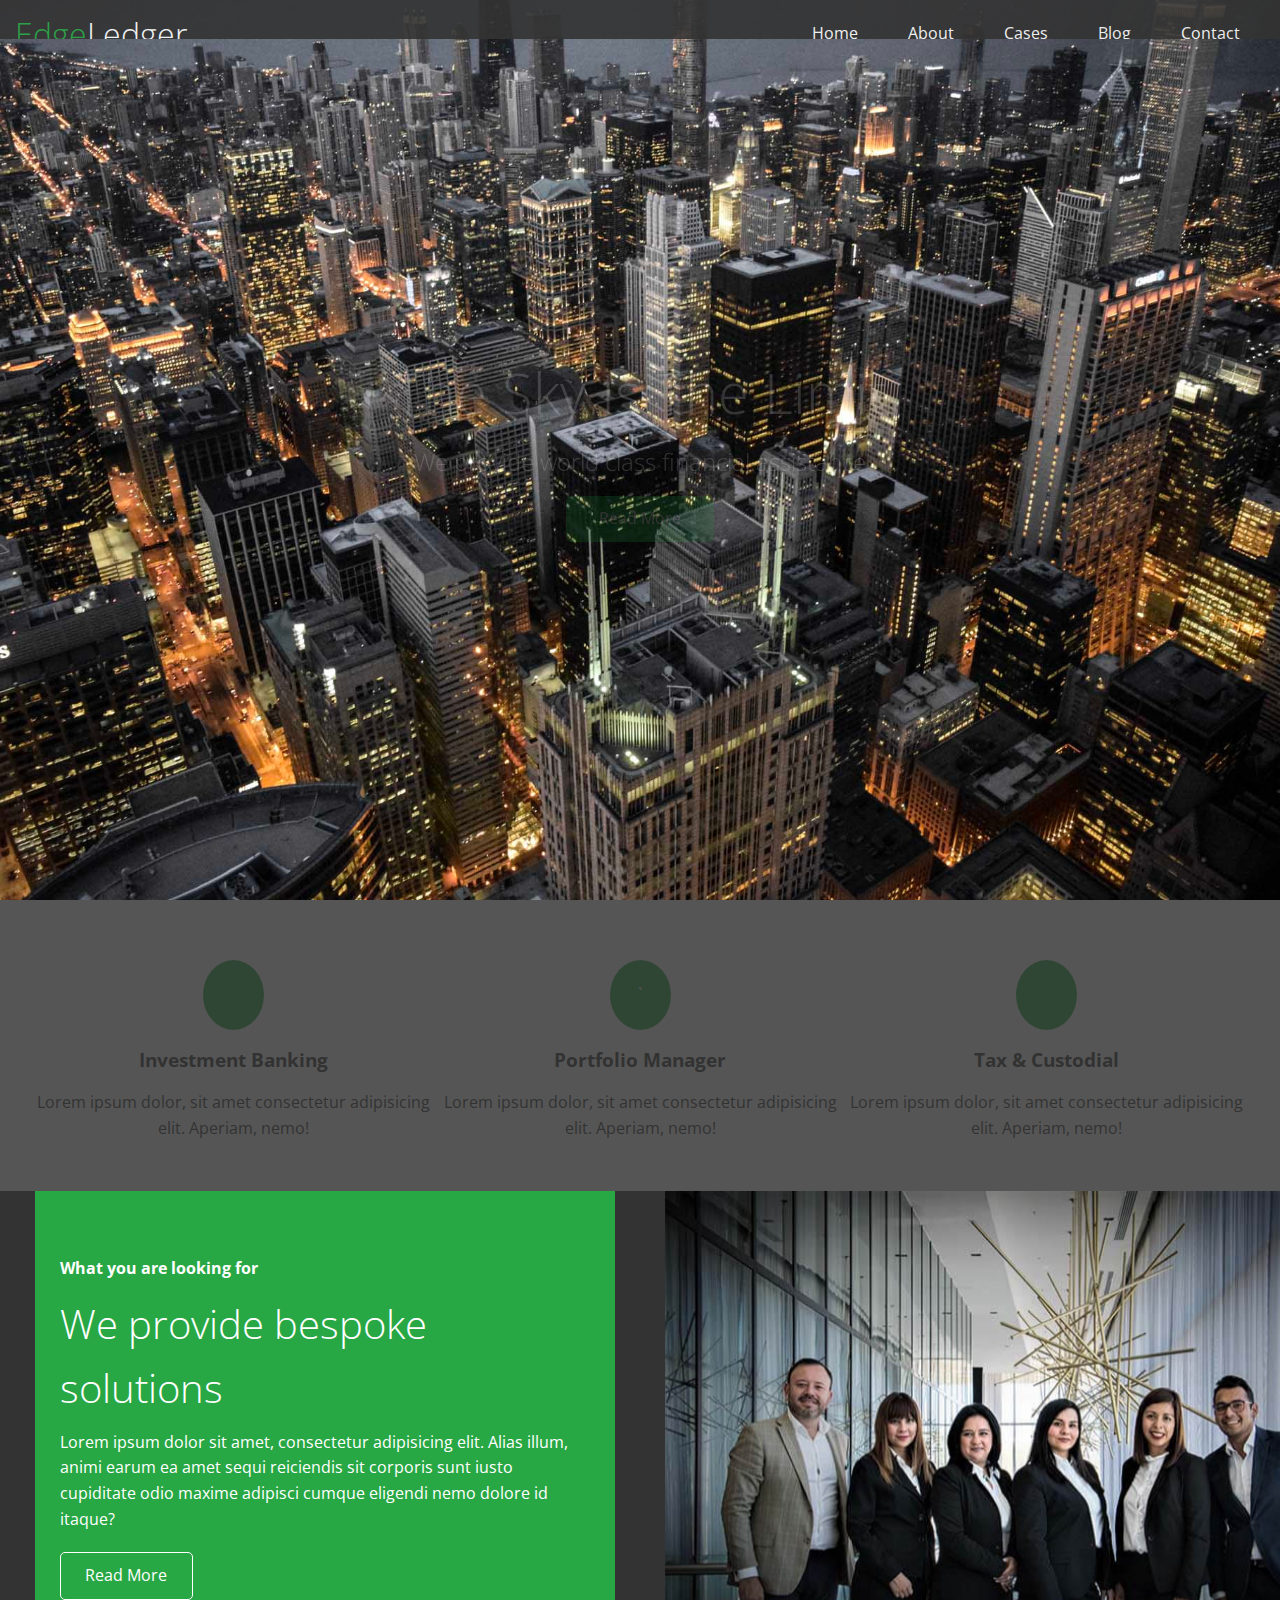
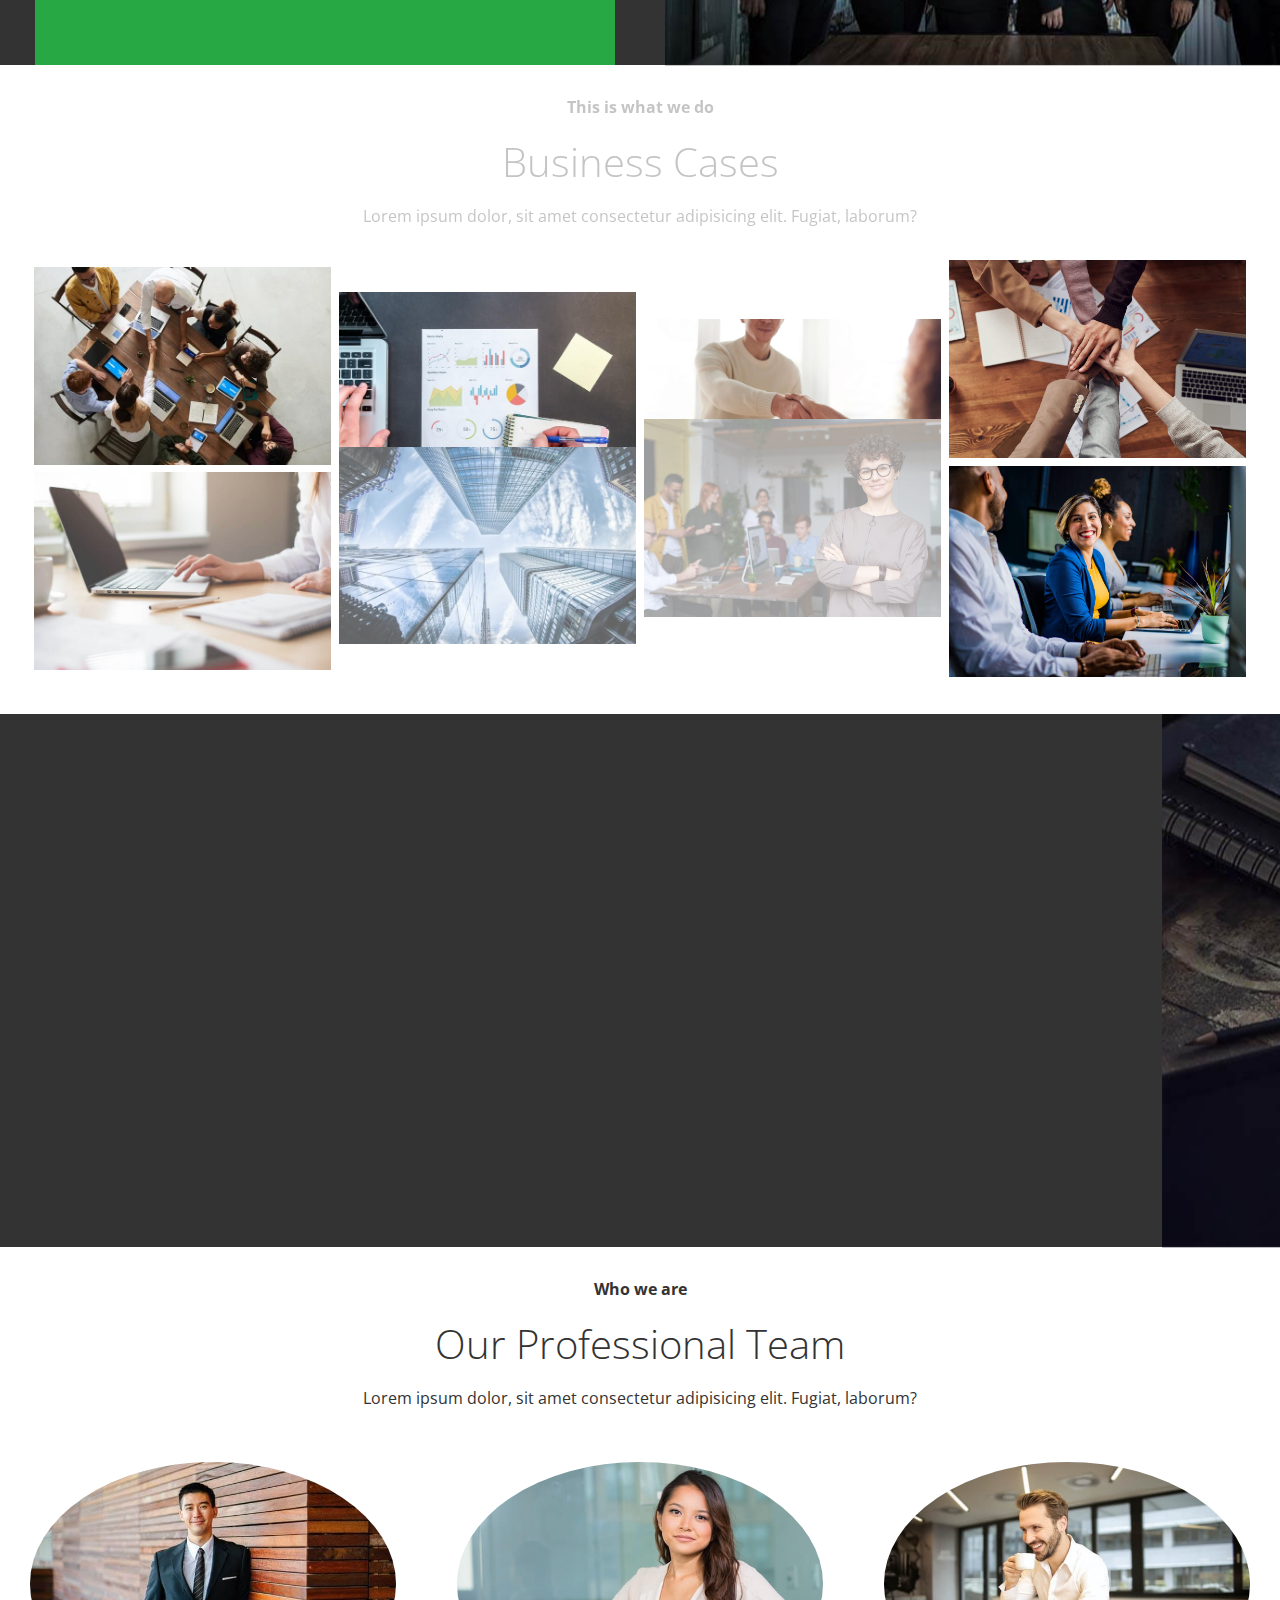
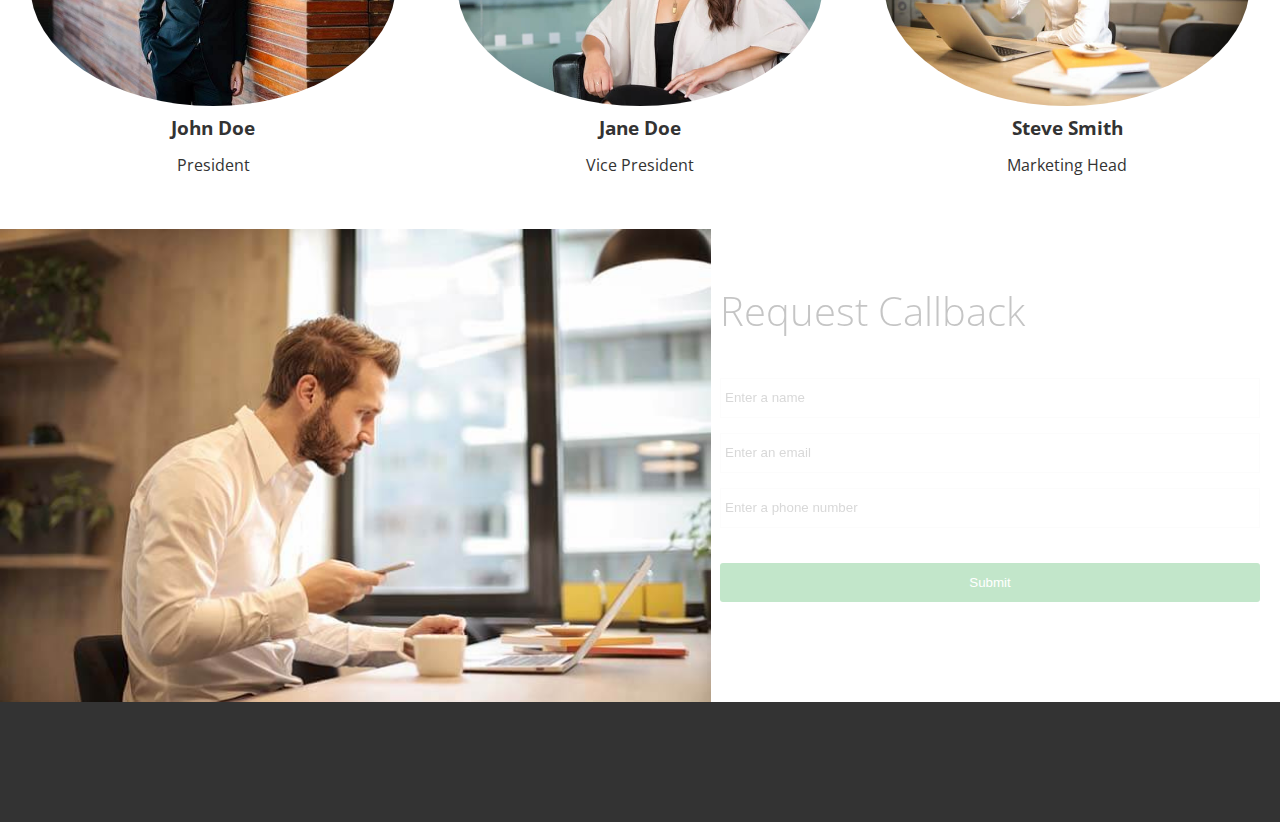
<file: index.html>
<!DOCTYPE html>
<html lang="en">

<head>
  <meta charset="UTF-8">
  <meta name="viewport" content="width=device-width, initial-scale=1.0">
  <link rel="stylesheet" href="https://cdnjs.cloudflare.com/ajax/libs/font-awesome/5.13.0/css/all.min.css"
    integrity="sha256-h20CPZ0QyXlBuAw7A+KluUYx/3pK+c7lYEpqLTlxjYQ=" crossorigin="anonymous" />
  <script src="https://code.jquery.com/jquery-3.6.0.min.js" integrity="sha256-/xUj+3OJU5yExlq6GSYGSHk7tPXikynS7ogEvDej/m4=" crossorigin="anonymous"></script>
  <link rel="stylesheet" href="CSS/edgeledger_style.css">
  <title>Welcome To EdgeLedger</title>
</head>

<body>
  <header>
    <div id="div-1">
      <nav>
        <div class="logo">
          <h1><span class="fav"><i class="fas fa-book-open"></i> Edge</span>Ledger</h1>
        </div>
        <div class="nav-links">
          <ul>
            <li><a href="#div-1">Home</a></li>
            <li><a href="#icons">About</a></li>
            <li><a href="#icons3">Cases</a></li>
            <li><a href="#icons4">Blog</a></li>
            <li><a href="#icons6">Contact</a></li>
          </ul>
        </div>
        <div class="toggle-menu">
          <span class="bar"></span>
          <span class="bar"></span>
          <span class="bar"></span>
        </div>
      </nav>
    </div>

    <div id="div-2">
      <div id="div-2-intro">
        <h2>The Sky Is The Limit</h2>
        <p>We provide world class financial assistance</p>
        <a href="#about"><i class="fas fa-chevron-right"></i>Read More</a>
      </div>
    </div>
  </header>

  <main>
    <section id="icons">
      <div>
        <div class="in-icons">
          <i class="fas fa-university fa-2x"></i>
        </div>
        <h3>Investment Banking</h3>
        <p>Lorem ipsum dolor, sit amet consectetur adipisicing elit. Aperiam, nemo!</p>
      </div>
      <div>
        <div class="in-icons">
          `<i class="fas fa-book-reader fa-2x"></i>
        </div>
        <h3>Portfolio Manager</h3>
        <p>Lorem ipsum dolor, sit amet consectetur adipisicing elit. Aperiam, nemo!</p>
      </div>
      <div>
        <div class="in-icons">
          <i class="fas fa-pencil-alt fa-2x"></i>
        </div>
        <h3>Tax & Custodial</h3>
        <p>Lorem ipsum dolor, sit amet consectetur adipisicing elit. Aperiam, nemo!</p>
      </div>
    </section>

    <section id="icons2">
      <div id="icons2-img">
        <img src="images/home/people.jpg" alt="">
      </div>
      <div id="in-icons2">
        <h4>What you are looking for</h4>
        <h2>We provide bespoke solutions</h2>
        <p>Lorem ipsum dolor sit amet, consectetur adipisicing elit. Alias illum, animi earum ea amet sequi reiciendis
          sit corporis sunt iusto cupiditate odio maxime adipisci cumque eligendi nemo dolore id itaque?
        </p>
        <a href="#about">Read More</a>
      </div>
    </section>

    <section id="icons3">
      <div class="icons3-flex1">
        <h4>This is what we do</h4>
        <h2>Business Cases</h2>
        <p>Lorem ipsum dolor, sit amet consectetur adipisicing elit. Fugiat, laborum?</p>
      </div>
      <div class="icons3-flex2">
        <div class="column">
          <div class="item1 item-img"><img src="images/cases/cases1.jpg" alt=""></div>
          <div class="item2 item-img"><img src="images/cases/cases2.jpg" alt=""></div>
        </div>
        <div class="column">
          <div class="item3 item-img"><img src="images/cases/cases3.jpg" alt=""></div>
          <div class="item4 item-img"><img src="images/cases/cases4.jpg" alt=""></div>
        </div>
        <div class="column">
          <div class="item5 item-img"><img src="images/cases/cases5.jpg" alt=""></div>
          <div class="item6 item-img"><img src="images/cases/cases6.jpg" alt=""></div>
        </div>
        <div class="column">
          <div class="item7 item-img"><img src="images/cases/cases7.jpg" alt=""></div>
          <div class="item8 item-img"><img src="images/cases/cases8.jpg" alt=""></div>
        </div>
      </div>
    </section>

    <section id="icons4">
      <div id="in-icons4">
        <h4>April 16 2020</h4>
        <h2>Blog Post One</h2>
        <p>Lorem ipsum dolor sit amet, consectetur adipisicing elit. Alias illum, animi earum ea amet sequi reiciendis
          sit corporis sunt iusto cupiditate odio maxime adipisci cumque eligendi nemo dolore id itaque?
        </p>
        <a href="blog.html">Read Our Blog</a>
      </div>
      <div id="icons4-img">
        <img src="images/home/blog.jpg" alt="">
      </div>
    </section>

    <section id="icons5">
      <div class="icons5-flex1">
        <h4>Who we are</h4>
        <h2>Our Professional Team</h2>
        <p>Lorem ipsum dolor, sit amet consectetur adipisicing elit. Fugiat, laborum?</p>
      </div>
      <div id="icons5-flex2">
        <div class="icons5-flex2-item">
          <div class="in-icons5">
            <img src="images/team/person1.jpg" alt="">
          </div>
          <h3>John Doe</h3>
          <p>President</p>
        </div>
        <div class="icons5-flex2-item">
          <div class="in-icons5">
            <img src="images/team/person2.jpg" alt="">
          </div>
          <h3>Jane Doe</h3>
          <p>Vice President</p>
        </div>
        <div class="icons5-flex2-item">
          <div class="in-icons5">
            <img src="images/team/person3.jpg" alt="">
          </div>
          <h3>Steve Smith</h3>
          <p>Marketing Head</p>
        </div>
      </div>
    </section>

    <section id="icons6">
      <div id="icons6-img">
        <img src="images/home/contact.jpg" alt="">
      </div>
      <div id="in-icons6">
        <h2>Request Callback</h2>
        <form action="process.php">
          <div class="form-group">
            <label for="name"></label>
            <input type="text" name="name" id="name" placeholder="Enter a name">
          </div>
          <div class="form-group">
            <label for="email"></label>
            <input type="text" name="email" id="email" placeholder="Enter an email">
          </div>
          <div class="form-group">
            <label for="phone"></label>
            <input type="text" name="phone" id="phone" placeholder="Enter a phone number">
          </div>
          <button type="submit">Submit</button>
        </form>
      </div>
    </section>
  </main>

  <footer>
    <div class="social">
      <a href="#"><i class="fab fa-facebook fa-2x"></i></a>
      <a href="#"><i class="fab fa-twitter fa-2x"></i></a>
      <a href="#"><i class="fab fa-youtube fa-2x"></i></a>
      <a href="#"><i class="fab fa-linkedin fa-2x"></i></a>
    </div>
    <p>Copyright &copy; 2021 - EdgeLedger</p>
  </footer>
  
  <script src="JS/index.js"></script>
</body>

</html>
</file>
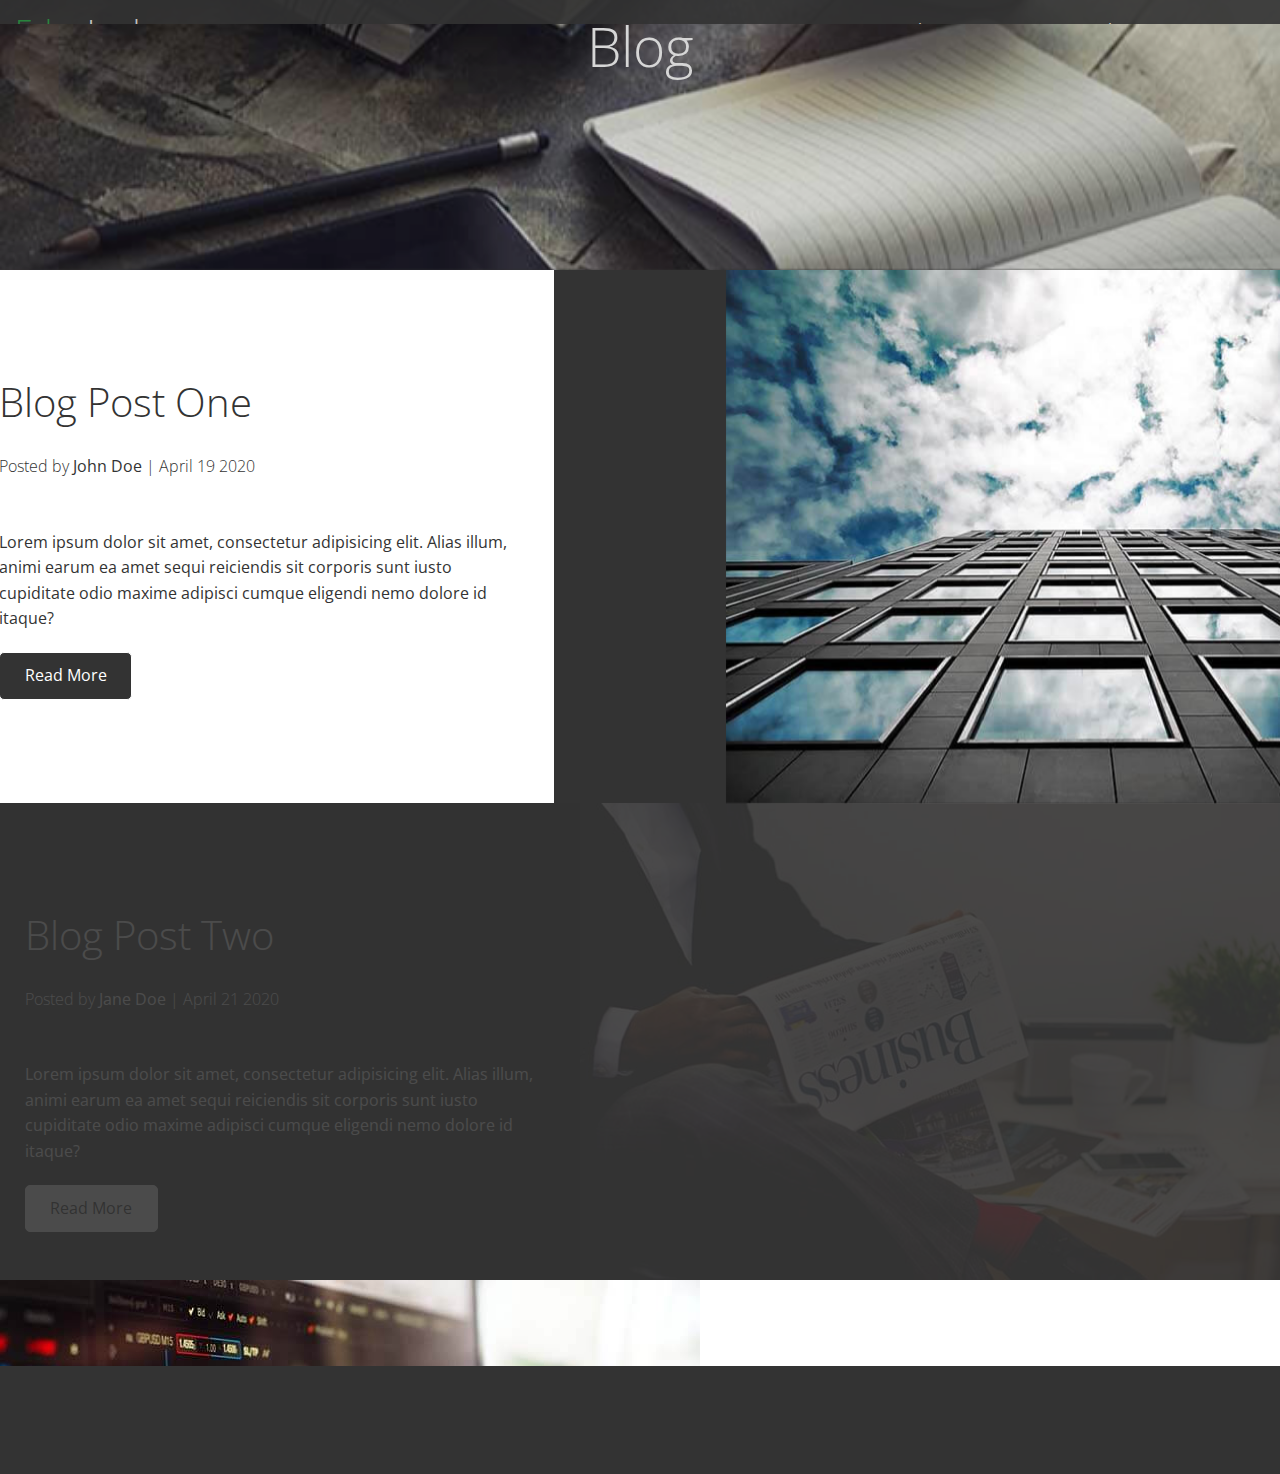
<file: blog.html>
<!DOCTYPE html>
<html lang="en">

<head>
  <meta charset="UTF-8">
  <meta name="viewport" content="width=device-width, initial-scale=1.0">
  <link rel="stylesheet" href="https://cdnjs.cloudflare.com/ajax/libs/font-awesome/5.13.0/css/all.min.css"
    integrity="sha256-h20CPZ0QyXlBuAw7A+KluUYx/3pK+c7lYEpqLTlxjYQ=" crossorigin="anonymous" />
  <script src="https://code.jquery.com/jquery-3.6.0.min.js" integrity="sha256-/xUj+3OJU5yExlq6GSYGSHk7tPXikynS7ogEvDej/m4=" crossorigin="anonymous"></script>
  <link rel="stylesheet" href="CSS/my_edgeledger_blog.css">
  <title>Read Our Blog</title>
</head>

<body>
  <header>
    <div id="blog-1">
      <nav>
        <div class="logo">
          <h1><span class="fav"><i class="fas fa-book-open"></i> Edge</span>Ledger</h1>
        </div>
        <div class="nav-links">
          <ul>
            <li><a href="index.html">Home</a></li>
            <li><a href="#icons">About</a></li>
            <li><a href="#icons3">Cases</a></li>
            <li><a href="#icons4">Blog</a></li>
            <li><a href="#icons6">Contact</a></li>
          </ul>
        </div>
        <div class="toggle-menu">
          <span class="bar"></span>
          <span class="bar"></span>
          <span class="bar"></span>
        </div>
      </nav>
    </div>

    <div class="content">
      <h1>Blog</h1>
    </div>
  </header>

  <main>
    <section id="blog-2">
      <div id="blog-2-img">
        <img src="images/blog/blog1.jpg" alt="">
      </div>
      <div id="in-blog-2">
        <h2>Blog Post One</h2>
        <h4><i class="fas fa-user"></i> Posted by <strong>John Doe</strong> | April 19 2020</h4>
        <p>Lorem ipsum dolor sit amet, consectetur adipisicing elit. Alias illum, animi earum ea amet sequi reiciendis
          sit corporis sunt iusto cupiditate odio maxime adipisci cumque eligendi nemo dolore id itaque?
        </p>
        <a href="post.html">Read More</a>
      </div>
    </section>

    <section id="blog-3">
      <div id="in-blog-3">
        <h2>Blog Post Two</h2>
        <h4><i class="fas fa-user"></i> Posted by <strong>Jane Doe</strong> | April 21 2020</h4>
        <p>Lorem ipsum dolor sit amet, consectetur adipisicing elit. Alias illum, animi earum ea amet sequi reiciendis
          sit corporis sunt iusto cupiditate odio maxime adipisci cumque eligendi nemo dolore id itaque?
        </p>
        <a href="#about">Read More</a>
      </div>
      <div id="blog-3-img">
        <img src="images/blog/blog2.jpg" alt="">
      </div>
    </section>

    <section id="blog-4">
      <div id="blog-4-img">
        <img src="images/blog/blog3.jpg" alt="">
      </div>
      <div id="in-blog-4">
        <h2>Blog Post Three</h2>
        <h4><i class="fas fa-user"></i> Posted by <strong>John Doe</strong> | April 23 2020</h4>
        <p>Lorem ipsum dolor sit amet, consectetur adipisicing elit. Alias illum, animi earum ea amet sequi reiciendis
          sit corporis sunt iusto cupiditate odio maxime adipisci cumque eligendi nemo dolore id itaque?
        </p>
        <a href="#about">Read More</a>
      </div>
    </section>
  </main>

  <footer>
    <div class="social">
      <a href="#"><i class="fab fa-facebook fa-2x"></i></a>
      <a href="#"><i class="fab fa-twitter fa-2x"></i></a>
      <a href="#"><i class="fab fa-youtube fa-2x"></i></a>
      <a href="#"><i class="fab fa-linkedin fa-2x"></i></a>
    </div>
    <p>Copyright &copy; 2021 - EdgeLedger</p>
  </footer>

  <script src="JS/blog.js"></script>
</body>

</html>
</file>
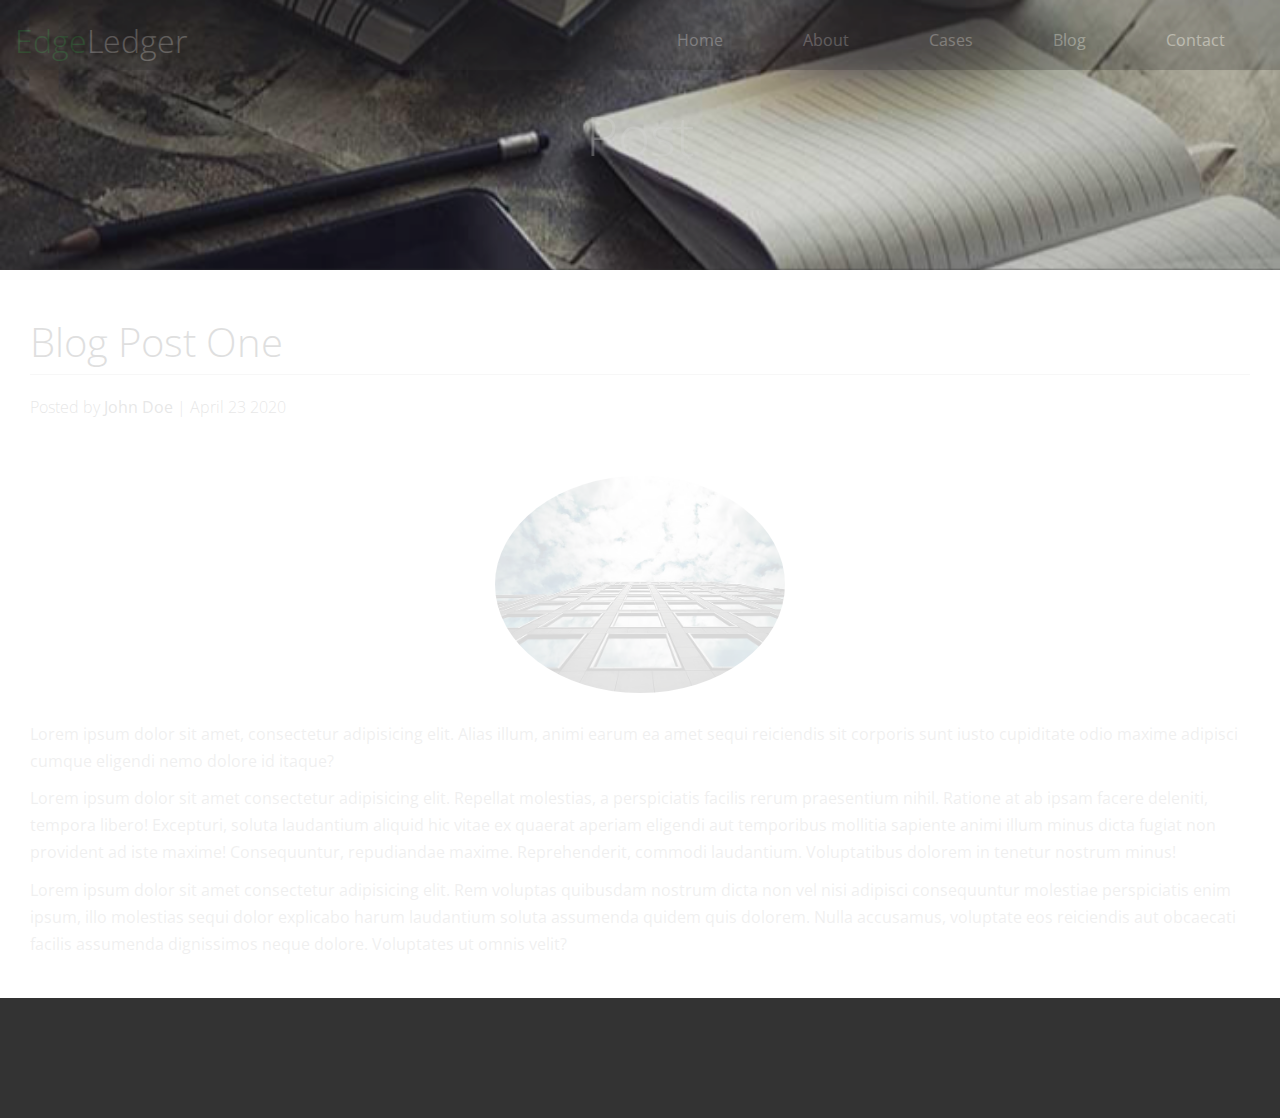
<file: post.html>
<!DOCTYPE html>
<html lang="en">

<head>
  <meta charset="UTF-8">
  <meta name="viewport" content="width=device-width, initial-scale=1.0">
  <link rel="stylesheet" href="https://cdnjs.cloudflare.com/ajax/libs/font-awesome/5.13.0/css/all.min.css"
    integrity="sha256-h20CPZ0QyXlBuAw7A+KluUYx/3pK+c7lYEpqLTlxjYQ=" crossorigin="anonymous" />
  <script src="https://code.jquery.com/jquery-3.6.0.min.js" integrity="sha256-/xUj+3OJU5yExlq6GSYGSHk7tPXikynS7ogEvDej/m4=" crossorigin="anonymous"></script>
  <link rel="stylesheet" href="CSS/my_edgeledger_post.css">
  <title>Post One</title>
</head>

<body>
  <header>
    <div id="blog-1">
      <nav>
        <div class="logo">
          <h1><span class="fav"><i class="fas fa-book-open"></i> Edge</span>Ledger</h1>
        </div>
        <div class="nav-links">
          <ul>
            <li><a href="index.html">Home</a></li>
            <li><a href="#icons">About</a></li>
            <li><a href="#icons3">Cases</a></li>
            <li><a href="blog.html">Blog</a></li>
            <li><a href="#icons6">Contact</a></li>
          </ul>
        </div>
        <div class="toggle-menu">
          <span class="bar"></span>
          <span class="bar"></span>
          <span class="bar"></span>
        </div>
      </nav>
    </div>

    <div class="content">
      <h1>Post</h1>
    </div>
  </header>

  <main>
    <section class="koko">
      <h2>Blog Post One</h2>
      <h4><i class="fas fa-user"></i> Posted by <strong>John Doe</strong> | April 23 2020</h4>
      <div class="in-img">
        <img src="images/blog/blog1.jpg" alt="">
      </div>
      <p>Lorem ipsum dolor sit amet, consectetur adipisicing elit. Alias illum, animi earum ea amet sequi reiciendis
        sit corporis sunt iusto cupiditate odio maxime adipisci cumque eligendi nemo dolore id itaque?
      </p>
      <p>Lorem ipsum dolor sit amet consectetur adipisicing elit. Repellat
        molestias, a perspiciatis facilis rerum praesentium nihil. Ratione at
        ab ipsam facere deleniti, tempora libero! Excepturi, soluta laudantium
        aliquid hic vitae ex quaerat aperiam eligendi aut temporibus mollitia
        sapiente animi illum minus dicta fugiat non provident ad iste maxime!
        Consequuntur, repudiandae maxime. Reprehenderit, commodi laudantium.
        Voluptatibus dolorem in tenetur nostrum minus!</p>
      <p>Lorem ipsum dolor sit amet consectetur adipisicing elit. Rem voluptas
        quibusdam nostrum dicta non vel nisi adipisci consequuntur molestiae
        perspiciatis enim ipsum, illo molestias sequi dolor explicabo harum
        laudantium soluta assumenda quidem quis dolorem. Nulla accusamus,
        voluptate eos reiciendis aut obcaecati facilis assumenda dignissimos
        neque dolore. Voluptates ut omnis velit?</p>
    </section>
  </main>

  <footer>
    <div class="social">
      <a href="#"><i class="fab fa-facebook fa-2x"></i></a>
      <a href="#"><i class="fab fa-twitter fa-2x"></i></a>
      <a href="#"><i class="fab fa-youtube fa-2x"></i></a>
      <a href="#"><i class="fab fa-linkedin fa-2x"></i></a>
    </div>
    <p>Copyright &copy; 2021 - EdgeLedger</p>
  </footer>

  <script src="JS/post.js"></script>
</body>

</html>
</file>
<file: CSS/edgeledger_style.css>
@import url('https://fonts.googleapis.com/css2?family=Open+Sans:wght@300;400&display=swap');

* {
  padding: 0;
  margin: 0;
  box-sizing: border-box;
}

body {
  font-family: 'Open sans', sans-serif;
  color: #fff;
  background-color: #333;
  line-height: 1.6;
  overflow-x: hidden;
}

header {
  background: url(../images/home/showcase.jpg) no-repeat center center/cover;
  height: 100vh;
}

h1 {
  font-weight: 300;
}

.fav {
  color: #28a745;
}

#div-1 {
  position: fixed;
  top: 0;
  left: 0;
  width: 100%;
  height: 70px;
  background-color: #333;
  opacity: 0.9;
  padding: 15px;
}

#div-1 nav {
  display: flex;
  justify-content: space-between;
  align-items: center;
}

.nav-links ul {
  display: flex;
  justify-content: space-between;
  align-items: center;
}

li {
  list-style: none;
  display: block;
  margin: 0 15px;
}

li a {
  text-decoration: none;
  padding: 10px;
  color: white;
  background: #333;
  display: block;
}

li a:hover {
  border-bottom: 2px solid #28a745;
}

.toggle-menu {
  position: absolute;
  top: 20px;
  right: 15px;
  display: none;
  flex-direction: column;
  align-items: center;
  justify-content: space-between;
  width: 30px;
  height: 30px;
}

.bar {
  display: block;
  width: 100%;
  background-color: #fff;
  height: 5px;
  border-radius: 8px;
}

#div-2 {
  display: flex;
  justify-content: center;
  align-items: center;
  height: 100%;
  text-align: center;
}

#div-2-intro h2 {
  font-size: 3.5rem;
  font-weight: 300;
  margin: 10px 0;
}

#div-2-intro p {
  font-size: 1.5rem;
  font-weight: 300;
  line-height: 1.2;
}

#div-2-intro a {
  text-decoration: none;
  width: 30%;
  display: block;
  background: #28a745;
  color: #fff;
  padding: 10px 20px;
  border-radius: 5px;
  margin: 20px auto;
}

#div-2-intro a:hover {
  opacity: 0.9;
}

#icons {
  display: flex;
  align-items: center;
  justify-content: center;
  background: #fff;
  color: #333;
  padding: 50px 30px;
  text-align: center;
}

.in-icons {
  display: flex;
  justify-content: center;
  align-items: center;
  margin: 10px auto;
  width: 15%;
  height: 70px;
  background: #28a745;
  border-radius: 50%;
  color: #fff;
  margin-bottom: 15px;
}

#icons h3 {
  margin-bottom: 15px;
}

#icons2 {
  min-height: 100%;
  display: flex;
  justify-content: center;
}

#icons2-img {
  position: relative;
  top: 0;
  left: 800px;
}

#icons2-img img {
  min-height: 100%;
}

#in-icons2 {
  display: flex;
  flex-direction: column;
  justify-content: center;
  padding: 20px 25px;
  background: #28a745;
  color: #fff;
  position: relative;
  top: 0;
  right: 800px;
}

#in-icons2 a {
  text-decoration: none;
  text-align: center;
  width: 25%;
  display: block;
  color: #fff;
  background: #28a745;
  padding: 10px 20px;
  border: 1px solid #fff;
  border-radius: 5px;
  margin-top: 20px;
}

#in-icons2 h2,
#icons3 h2,
.icons5-flex1 h2,
#in-icons6 h2 {
  font-size: 2.5rem;
  font-weight: 300;
  margin: 10px 0;
}

#icons3 {
  min-height: 100%;
  display: flex;
  flex-direction: column;
  align-items: center;
  justify-content: space-evenly;
  background-color: #fff;
}

.icons3-flex1 {
  display: flex;
  flex-direction: column;
  align-items: center;
  color: #333;
}

.icons3-flex1 h4 {
  margin-top: 30px;
}

.icons3-flex2 {
  min-height: 100%;
  display: flex;
  justify-content: center;
  align-items: center;
  margin: 30px;
}

.column {
  display: flex;
  flex-wrap: wrap;
  flex-direction: column;
  flex: 0 0 25%;
}

.item-img {
  width: 100%;
}

.item-img img {
  width: 100%;
  padding: 0 4px;
}

.item-img img:hover {
  opacity: 0.7;
}

#icons4 {
  min-height: 100%;
  display: flex;
}

#in-icons4 {
  background: #0284d0;
  display: flex;
  flex-direction: column;
  justify-content: center;
  padding: 20px 25px;
  position: relative;
  left: -800px;
  top: 0;
}

#icons4-img {
  position: relative;
  right: -700px;
  top: 0;
}

#icons4-img img {
  min-height: 100%;
  /* min-width: 100%; */
}

#in-icons4 h2 {
  font-size: 2.5rem;
  font-weight: 300;
  margin: 10px 0;
}

#in-icons4 a {
  text-decoration: none;
  text-align: center;
  width: 25%;
  display: block;
  color: #fff;
  background: #0284d0;
  padding: 10px 20px;
  border: 1px solid #fff;
  border-radius: 5px;
  margin-top: 20px;
}

#icons5 {
  min-height: 100%;
  display: flex;
  flex-direction: column;
  align-items: center;
  justify-content: space-evenly;
  flex: 0 0 50%;
  background-color: #fff;
}

.icons5-flex1 {
  display: flex;
  flex-direction: column;
  align-items: center;
  color: #333;
}

.icons5-flex1 h4 {
  margin-top: 30px;
}

.icons5-flex2-item p {
  margin-top: 10px;
}

#icons5-flex2 {
  display: flex;
  justify-content: space-between;
  color: #333;
  padding: 50px 30px;
}

.icons5-flex2-item {
  width: 30%;
  text-align: center;
}

.in-icons5 img {
  width: 100%;
  border-radius: 50%;
}

.in-icons5 h3 {
  margin-bottom: 15px;
}

#icons6 {
  min-height: 100%;
  display: flex;
  background-color: #fff;
}

#in-icons6 {
  width: 100%;
  height: 100%;
  padding: 40px 20px;
}

#icons6-img img {
  min-height: 100%;
}

#in-icons6 h2 {
  color: #333;
}

form {
  width: 100%;
  padding: 20px 0;
}

form label {
  display: block;
  margin-bottom: 5px;
}

.form-group {
  margin-bottom: 15px;
}

form input {
  width: 100%;
  padding: 4px;
  height: 40px;
  border: #f5f5f5 1px solid;
}

form input:focus {
  outline-color: #28a745;
}

button {
  padding: 12px 0;
  margin-top: 20px;
  border: none;
  border-radius: 3px;
  width: 100%;
  color: #fff;
  background: #28a745;
  text-align: center;
}

.social i {
  color: #fff;
  margin: 10px;
}

.social i:hover {
  color: #28a745;
}

footer {
  height: 120px;
  width: 100%;
  display: flex;
  flex-direction: column;
  align-items: center;
  justify-content: center;
  position: relative;
  right: -1200px;
  top: 0;
}

@media(max-width: 480px) {
  #div-1 nav {
    flex-direction: column;
    align-items: flex-start;
    background-color: #333;
  }

  .nav-links {
    display: none;
    width: 100%;
  }

  .nav-links ul {
    width: 100%;
  }

  li {
    margin: 0 5px;
  }

  li a {
    text-decoration: none;
    padding: 10px;
    color: white;
    background: #333;
    display: block;
  }

  li a:hover {
    border-bottom: 2px solid #28a745;
  }

  .toggle-menu {
    display: flex;
  }

  .nav-links.active {
    display: flex;
  }

  #blog-1 {
    display: flex;
    flex-direction: column;
    position: fixed;
    justify-content: space-around;
    align-items: center;
    width: 100%;
    height: 120px;
    background-color: #333;
    padding: 0 20px;
    opacity: 0.9;
  }

  #div-2-intro p {
    font-size: 1.2rem;
  }

  #div-2-intro a {
    width: 40%;
  }

  #icons,
  #icons2,
  #icons4,
  #icons6 {
    display: flex;
    flex-direction: column;
  }

  .in-icons {
    height: 100%;
  }

  #icons2-img,
  #icons4-img,
  #icons6-img {
    min-height: 100%;
  }

  #icons2-img img,
  #icons4-img img,
  #icons6-img img {
    display: block;
    height: 100%;
    width: 100%;
  }

  #in-icons2 a {
    width: 40%;
  }

  #in-icons4 a {
    width: 50%;
  }

  .icons3-flex2 {
    display: flex;
    flex-direction: column;
  }

  #icons5-flex2 {
    margin-top: -50px;
    display: flex;
    flex-direction: column;
  }

  .icons5-flex1,
  .icons3-flex1 {
    text-align: center;
  }

  .icons5-flex2-item {
    margin-top: 40px;
    width: 100%;
    height: 100%;
  }

  .in-icons5 img {
    width: 60%;
    border-radius: 50%;
  }
}

@media(min-width: 481px) and (max-width: 768px) {
  #blog-1 {
    display: flex;
    flex-direction: column;
    position: fixed;
    justify-content: space-around;
    align-items: center;
    width: 100%;
    height: 120px;
    background-color: #333;
    padding: 0 20px;
    opacity: 0.9;
  }

  #div-2-intro a {
    width: 40%;
  }

  #icons,
  #icons2,
  #icons4,
  #icons6 {
    display: flex;
    flex-direction: column;
  }

  .in-icons {
    height: 100%;
  }

  #icons2-img,
  #icons4-img,
  #icons6-img {
    min-height: 100%;
  }

  #icons2-img img,
  #icons4-img img,
  #icons6-img img {
    display: block;
    height: 100%;
    width: 100%;
  }

  #in-icons2 a {
    width: 40%;
  }

  #in-icons4 a {
    width: 50%;
  }

  #icons5-flex2 {
    margin-top: -50px;
    display: flex;
    flex-direction: column;
  }

  .icons5-flex1,
  .icons3-flex1 {
    text-align: center;
  }

  .icons5-flex2-item {
    margin-top: 40px;
    width: 100%;
    height: 100%;
  }

  .in-icons5 img {
    width: 60%;
    border-radius: 50%;
  }

  #icons6 {
    display: flex;
    flex-direction: row;
  }
}
</file>
<file: CSS/my_edgeledger_blog.css>
@import url('https://fonts.googleapis.com/css2?family=Open+Sans:wght@300;400&display=swap');

* {
  padding: 0;
  margin: 0;
  box-sizing: border-box;
}

body {
  font-family: 'Open sans', sans-serif;
  color: #fff;
  background-color: #333;
  line-height: 1.6;
  overflow-x: hidden;
}

header {
  background: url('../images/home/blog.jpg') no-repeat center center/cover;
  height: 30vh;
  opacity: 0.8;
}

h1 {
  font-weight: 300;
}

.fav {
  color: #28a745;
}

#blog-1 {
  position: fixed;
  width: 100%;
  height: 70px;
  background-color: #333;
  padding: 15px;
  opacity: 0.9;
}

#blog-1 nav {
  display: flex;
  justify-content: space-between;
  align-items: center;
}

.nav-links ul {
  display: flex;
  justify-content: space-between;
  align-items: center;
}

li {
  list-style: none;
  display: block;
  margin: 0 15px;
}

li a {
  text-decoration: none;
  padding: 10px;
  color: white;
  background: #333;
  display: block;
}

li a:hover {
  border-bottom: 2px solid #28a745;
}

.toggle-menu {
  position: absolute;
  top: 20px;
  right: 15px;
  display: none;
  flex-direction: column;
  align-items: center;
  justify-content: space-between;
  width: 30px;
  height: 30px;
}

.bar {
  display: block;
  width: 100%;
  background-color: #fff;
  height: 5px;
  border-radius: 8px;
}

.content {
  display: flex;
  justify-content: center;
  align-items: center;
  height: 100%;
}

.content h1 {
  font-size: 55px;
  z-index: 15;
}

#blog-2 {
  min-height: 100%;
  display: flex;
  justify-content: center;
}

#blog-2-img {
  position: relative;
  left: 800px;
  top: 0;
}

#blog-2-img img {
  min-height: 100%;
}

#in-blog-2 {
  display: flex;
  flex-direction: column;
  justify-content: flex-start;
  padding: 20px 25px;
  background: #fff;
  color: #333;
  position: relative;
  right: 800px;
  top: 0;
}

#in-blog-2 h2 {
  font-size: 2.5rem;
  font-weight: 300;
  margin-top: 80px;
  margin-bottom: 20px;
}

#in-blog-2 h4 {
  font-weight: 200;
  margin-bottom: 50px;
}

#in-blog-2 a {
  text-decoration: none;
  text-align: center;
  width: 25%;
  display: block;
  color: #fff;
  background: #333;
  padding: 10px 20px;
  border: 1px solid #fff;
  border-radius: 5px;
  margin-top: 20px;
}

#blog-3 {
  min-height: 100%;
  display: flex;
  justify-content: center;
}

#blog-3-img img {
  min-height: 100%;
}

#in-blog-3 {
  display: flex;
  flex-direction: column;
  justify-content: flex-start;
  padding: 20px 25px;
  background: #333;
  color: #fff;
}

#in-blog-3 h2 {
  font-size: 2.5rem;
  font-weight: 300;
  margin-top: 80px;
  margin-bottom: 20px;
}

#in-blog-3 h4 {
  font-weight: 200;
  margin-bottom: 50px;
}

#in-blog-3 a {
  text-decoration: none;
  text-align: center;
  width: 25%;
  display: block;
  color: #333;
  background: #fff;
  padding: 10px 20px;
  border: 1px solid #fff;
  border-radius: 5px;
  margin-top: 20px;
}

#blog-4 {
  min-height: 100%;
  display: flex;
  justify-content: center;
}

#blog-4-img img {
  min-height: 100%;
}

#in-blog-4 {
  display: flex;
  flex-direction: column;
  justify-content: flex-start;
  padding: 20px 25px;
  background: #fff;
  color: #333;

}

#in-blog-4 h2 {
  font-size: 2.5rem;
  font-weight: 300;
  margin-top: 80px;
  margin-bottom: 20px;
}

#in-blog-4 h4 {
  font-weight: 200;
  margin-bottom: 50px;
}

#in-blog-4 a {
  text-decoration: none;
  text-align: center;
  width: 25%;
  display: block;
  color: #fff;
  background: #333;
  padding: 10px 20px;
  border: 1px solid #fff;
  border-radius: 5px;
  margin-top: 20px;
}

.social i {
  color: #fff;
  margin: 10px;
}

.social i:hover {
  color: #28a745;
}

footer {
  height: 120px;
  width: 100%;
  display: flex;
  flex-direction: column;
  align-items: center;
  justify-content: center;
  position: relative;
  right: -1200px;
  top: 0;
}


@media(max-width: 480px) {
  #blog-1 nav {
    flex-direction: column;
    align-items: flex-start;
    background-color: #333;
  }

  .nav-links {
    display: none;
    width: 100%;
  }

  .nav-links ul {
    width: 100%;
  }

  li {
    margin: 0 5px;
  }

  li a {
    text-decoration: none;
    padding: 10px;
    color: white;
    background: #333;
    display: block;
  }

  li a:hover {
    border-bottom: 2px solid #28a745;
  }

  .toggle-menu {
    display: flex;
  }

  .nav-links.active {
    display: flex;
  }

  #blog-2,
  #blog-3,
  #blog-4 {
    display: flex;
    flex-direction: column;
  }

  #blog-2-img,
  #blog-3-img,
  #blog-4-img {
    min-height: 100%;
  }

  #blog-2-img img,
  #blog-3-img img,
  #blog-4-img img {
    display: block;
    width: 100%;
  }

  #in-blog-2 h2,
  #in-blog-3 h2,
  #in-blog-4 h2 {
    margin-top: 10px;
  }

  #in-blog-2 a,
  #in-blog-3 a,
  #in-blog-4 a {
    width: 40%;
  }
}

@media(min-width: 481px) and (max-width: 768px) {

  #blog-2,
  #blog-3,
  #blog-4 {
    display: flex;
    flex-direction: column;
  }

  #blog-2-img,
  #blog-3-img,
  #blog-4-img {
    min-height: 100%;
  }

  #blog-2-img img,
  #blog-3-img img,
  #blog-4-img img {
    display: block;
    width: 100%;
  }

  #in-blog-2 h2,
  #in-blog-3 h2,
  #in-blog-4 h2 {
    margin-top: 10px;
  }

  #in-blog-2 a,
  #in-blog-3 a,
  #in-blog-4 a {
    width: 40%;
  }
}
</file>
<file: CSS/my_edgeledger_post.css>
@import url('https://fonts.googleapis.com/css2?family=Open+Sans:wght@300;400&display=swap');

* {
  padding: 0;
  margin: 0;
  box-sizing: border-box;
}

body {
  font-family: 'Open sans', sans-serif;
  color: #fff;
  background-color: #333;
  line-height: 1.6;
  overflow-x: hidden;
}

header {
  background: url('../images/home/blog.jpg') no-repeat center center/cover;
  height: 30vh;
  opacity: 0.8;
}

h1 {
  font-weight: 300;
}

.fav {
  color: #28a745;
}

#blog-1 {
  position: fixed;
  width: 100%;
  height: 70px;
  background-color: #333;
  padding: 15px;
  opacity: 0.9;
}

#blog-1 nav {
  display: flex;
  justify-content: space-between;
  align-items: center;
}

.nav-links ul {
  display: flex;
  justify-content: space-between;
  align-items: center;
}

li {
  list-style: none;
  display: block;
  margin: 0 15px;
}

li a {
  text-decoration: none;
  padding: 10px;
  color: white;
  background: #333;
  display: block;
}

li a:hover {
  border-bottom: 2px solid #28a745;
}

.toggle-menu {
  position: absolute;
  top: 20px;
  right: 15px;
  display: none;
  flex-direction: column;
  align-items: center;
  justify-content: space-between;
  width: 30px;
  height: 30px;
}

.bar {
  display: block;
  width: 100%;
  background-color: #fff;
  height: 5px;
  border-radius: 8px;
}


.content {
  display: flex;
  justify-content: center;
  align-items: center;
  height: 100%;
}

.content h1 {
  font-size: 55px;
  z-index: 15;
}

ul {
  list-style: none;
}

li a {
  text-decoration: none;
  padding: 10px 20px;
  margin: 0 5px;
  color: white;
  background: #333;
}

li a:hover {
  border-bottom: 2px solid #28a745;
}

nav ul {
  display: flex;
  justify-content: space-between;
  align-items: center;
}

.koko {
  background: #fff;
  color: #333;
  padding: 30px;
}

.koko h2 {
  font-size: 2.5rem;
  font-weight: 300;
  margin: 10px 0;
  border-bottom: 1px solid #ccc;
}

.koko h4 {
  font-weight: 200;
  margin: 20px 0px 50px;
}

.koko p {
  line-height: 1.7;
  margin-bottom: 10px;
}

.in-img {
  width: 300px;
  height: 300px;
  padding: 5px;
  margin: 30px auto -50px;
}

.in-img img {
  display: block;
  width: 100%;
  border-radius: 50%;
}

.social i {
  color: #fff;
  margin: 10px;
}

.social i:hover {
  color: #28a745;
}

footer {
  height: 120px;
  width: 100%;
  display: flex;
  flex-direction: column;
  align-items: center;
  justify-content: center;
  position: relative;
  right: -1200px;
  top: 0;
}

@media(max-width: 480px) {
  #blog-1 nav {
    flex-direction: column;
    align-items: flex-start;
    background-color: #333;
  }

  .nav-links {
    display: none;
    width: 100%;
  }

  .nav-links ul {
    width: 100%;
  }

  li {
    margin: 0 5px;
  }

  li a {
    text-decoration: none;
    padding: 10px 5px;
    color: white;
    background: #333;
    display: block;
  }

  li a:hover {
    border-bottom: 2px solid #28a745;
  }

  .toggle-menu {
    display: flex;
  }

  .nav-links.active {
    display: flex;
  }

}

@media(min-width: 481px) and (max-width: 768px) {
  li a {
    padding: 10px;
  }
}
</file>
